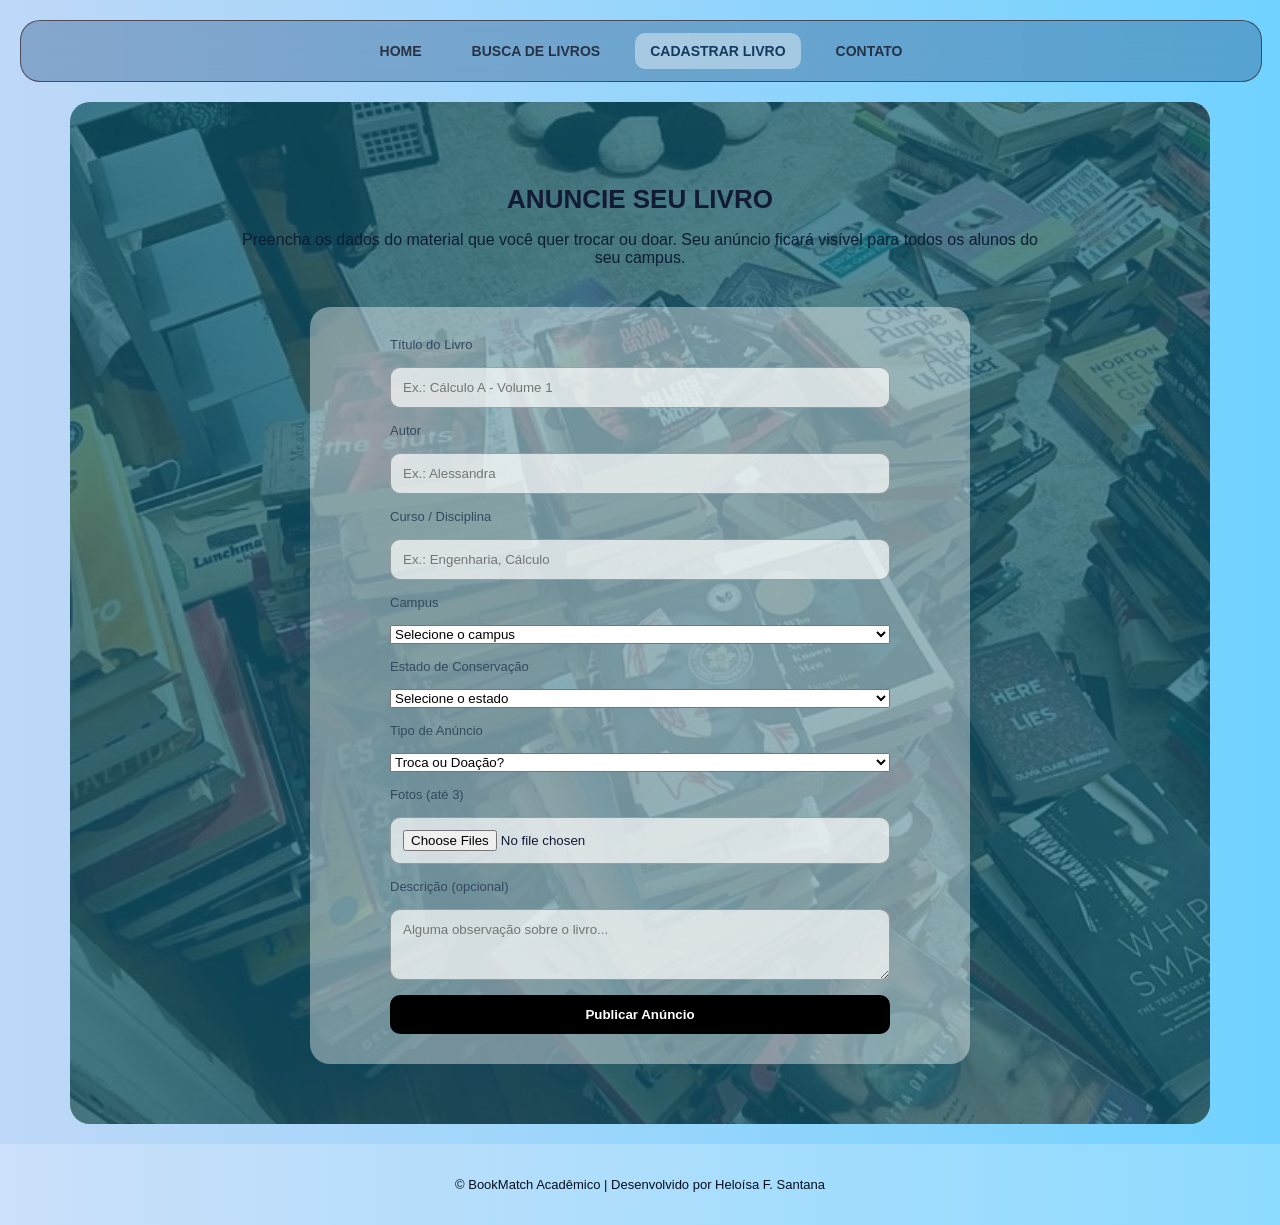
<file: BookMatch/CADASTRO.HTML>
<!DOCTYPE html>
<html lang="pt-BR">
<head>
    <meta charset="UTF-8">
    <meta name="viewport" content="width=device-width, initial-scale=1.0">
    <title>Cadastrar Livro - BookMatch Acadêmico</title>
    <link rel="stylesheet" href="style (2).css">
    <style>
        #cadastro-note {
            display: none;
            margin-top: 15px;
            color: green;
            font-weight: bold;
            text-align: center;
        }
        #cadastro-ver-perfil {
            display: none;
            margin-top: 15px;
            text-align: center;
            text-decoration: none;
        }
    </style>
</head>
<body>
    <header>
        <nav class="nav-container style-1 bg-red-bright">
            <ul>
                <li><a href="index (2).html">HOME</a></li>
                <li><a href="ENTRAR.html">BUSCA DE LIVROS</a></li>
                <li class="active"><a href="cadastro.html">CADASTRAR LIVRO</a></li>
                <li><a href="index (2).html#contact">CONTATO</a></li>
            </ul>
        </nav>
    </header>

    <main>
        <section class="section-container cadastro-bg">
            <h2 class="section-title">ANUNCIE SEU LIVRO</h2>
            <p class="section-subtitle">Preencha os dados do material que você quer trocar ou doar. Seu anúncio ficará visível para todos os alunos do seu campus.</p>

            <div class="bg-card" style="padding: 30px; max-width: 600px; margin: 0 auto;">
                <form class="form-contact" id="cadastro-form">
                    <label for="l-titulo">Título do Livro</label>
                    <input id="l-titulo" type="text" placeholder="Ex.: Cálculo A - Volume 1" required>

                    <label for="l-autor">Autor</label>
                    <input id="l-autor" type="text" placeholder="Ex.: Alessandra" required>

                    <label for="l-curso">Curso / Disciplina</label>
                    <input id="l-curso" type="text" placeholder="Ex.: Engenharia, Cálculo" required>

                    <label for="l-campus">Campus</label>
                    <select id="l-campus" required>
                        <option value="">Selecione o campus</option>
                        <option>UFBA - Ondina</option>
                        <option>UFBA - Federação</option>
                        <option>UFBA - Camaçari</option>
                        <option>UFBA -  Vitória da Conquista</option>
                    </select>

                    <label for="l-estado">Estado de Conservação</label>
                    <select id="l-estado" required>
                        <option value="">Selecione o estado</option>
                        <option>Como Novo</option>
                        <option>Bom Estado</option>
                        <option>Desgastado</option>
                    </select>

                    <label for="l-tipo">Tipo de Anúncio</label>
                    <select id="l-tipo" required>
                        <option value="">Troca ou Doação?</option>
                        <option>Troca</option>
                        <option>Doação</option>
                    </select>

                    <label for="l-fotos">Fotos (até 3)</label>
                    <input id="l-fotos" type="file" accept="image/*" multiple>

                    <label for="l-desc">Descrição (opcional)</label>
                    <textarea id="l-desc" rows="3" placeholder="Alguma observação sobre o livro..."></textarea>

                    <button type="submit" class="btn-primary">Publicar Anúncio</button>
                    
                 
                    <p id="cadastro-note">Anúncio publicado! Em breve outros alunos poderão ver o seu livro.</p>
                    <a href="LIVROPERFIL.HTML" id="cadastro-ver-perfil" class="btn-primary">Ver Página do Livro</a>
                </form>
            </div>
        </section>
    </main>

    <footer>
        <p>&copy; BookMatch Acadêmico | Desenvolvido por Heloísa F. Santana</p>
    </footer>

    <script>
    document.getElementById('cadastro-form').addEventListener('submit', function (e) {
        e.preventDefault();
   
        document.getElementById('cadastro-note').style.display = 'block';
        document.getElementById('cadastro-ver-perfil').style.display = 'block';
        this.reset();
    });
    </script>
</body>
</html>
</file>
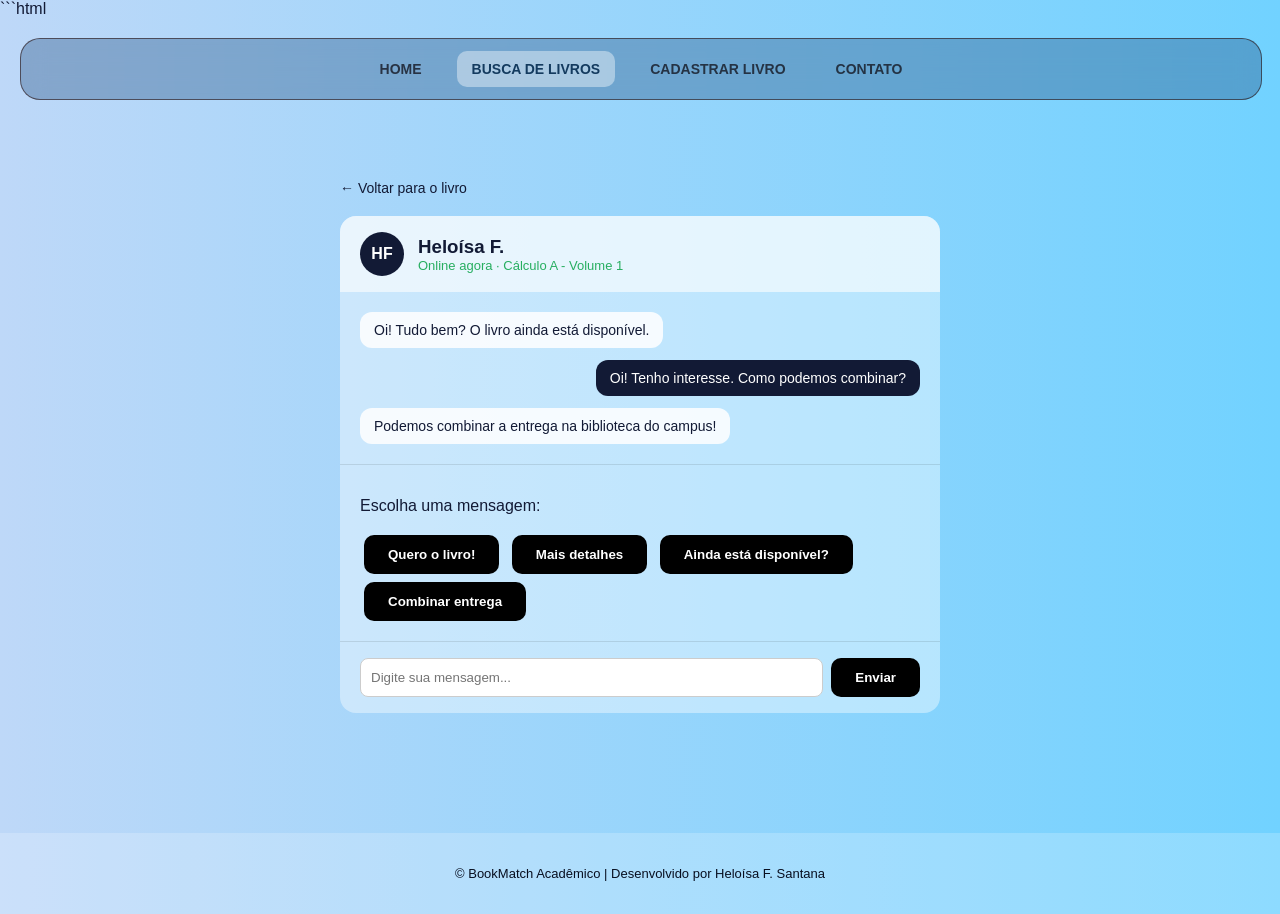
<file: BookMatch/chat.html>
```html
<!DOCTYPE html>
<html lang="pt-BR">
<head>
    <meta charset="UTF-8">
    <meta name="viewport" content="width=device-width, initial-scale=1.0">
    <title>Chat | BookMatch Acadêmico</title>
    <link rel="stylesheet" href="style (2).css">

    <style>
        .chat-messages {
            padding: 20px;
            display: flex;
            flex-direction: column;
            gap: 12px;
        }

        .message {
            max-width: 80%;
            padding: 10px 14px;
            border-radius: 12px;
            font-size: 14px;
        }

        .received {
            align-self: flex-start;
            background: rgba(255, 255, 255, 0.85);
        }

        .sent {
            align-self: flex-end;
            background: #121a35;
            color: white;
        }

        .chat-header {
            display: flex;
            align-items: center;
            gap: 14px;
            padding: 16px 20px;
            background: rgba(255, 255, 255, 0.6);
        }

        .avatar {
            width: 44px;
            height: 44px;
            border-radius: 50%;
            background: #121a35;
            color: white;
            display: flex;
            align-items: center;
            justify-content: center;
            font-weight: bold;
        }

        .quick-messages,
        .chat-input {
            padding: 16px 20px;
            border-top: 1px solid rgba(0, 0, 0, 0.1);
        }

        .quick-messages button {
            margin: 4px;
        }

        .chat-input {
            display: flex;
            gap: 8px;
        }

        .chat-input input {
            flex: 1;
            min-width: 0;
            padding: 10px;
            border-radius: 8px;
            border: 1px solid #ccc;
        }
    </style>
</head>

<body>

    <header>
        <nav class="nav-container style-1 bg-red-bright">
            <ul>
                <li><a href="index (2).html">HOME</a></li>
                <li class="active"><a href="ENTRAR.html">BUSCA DE LIVROS</a></li>
                <li><a href="cadastro.html">CADASTRAR LIVRO</a></li>
                <li><a href="index (2).html#contact">CONTATO</a></li>
            </ul>
        </nav>
    </header>

    <main>
        <section class="section-container"
            style="text-align: left; max-width: 600px;">

            <a href="detalhes.html"
                style="font-size: 14px; color: #121a35; text-decoration: none;">
                ← Voltar para o livro
            </a>

            <div class="bg-card"
                style="margin-top: 20px; padding: 0; overflow: hidden; border-radius: 16px;">

                <div class="chat-header">
                    <div class="avatar">HF</div>
                    <div>
                        <h3 style="margin: 0;">Heloísa F.</h3>
                        <p style="margin: 0; font-size: 13px; color: #27ae60;">
                            Online agora · Cálculo A - Volume 1
                        </p>
                    </div>
                </div>

                <div class="chat-messages">
                    <div class="message received">
                        Oi! Tudo bem?  O livro ainda está disponível.
                    </div>

                    <div class="message sent">
                        Oi! Tenho interesse. Como podemos combinar?
                    </div>

                    <div class="message received">
                        Podemos combinar a entrega na biblioteca do campus!
                    </div>
                </div>

                <div class="quick-messages">
                    <p>Escolha uma mensagem:</p>

                    <button class="btn-primary">Quero o livro!</button>
                    <button class="btn-primary">Mais detalhes</button>
                    <button class="btn-primary">Ainda está disponível?</button>
                    <button class="btn-primary">Combinar entrega</button>
                </div>

                <div class="chat-input">
                    <input type="text" placeholder="Digite sua mensagem...">
                    <button class="btn-primary">Enviar</button>
                </div>

            </div>
        </section>
    </main>

    <footer>
        <p>© BookMatch Acadêmico | Desenvolvido por Heloísa F. Santana</p>
    </footer>

</body>
</html>
</file>
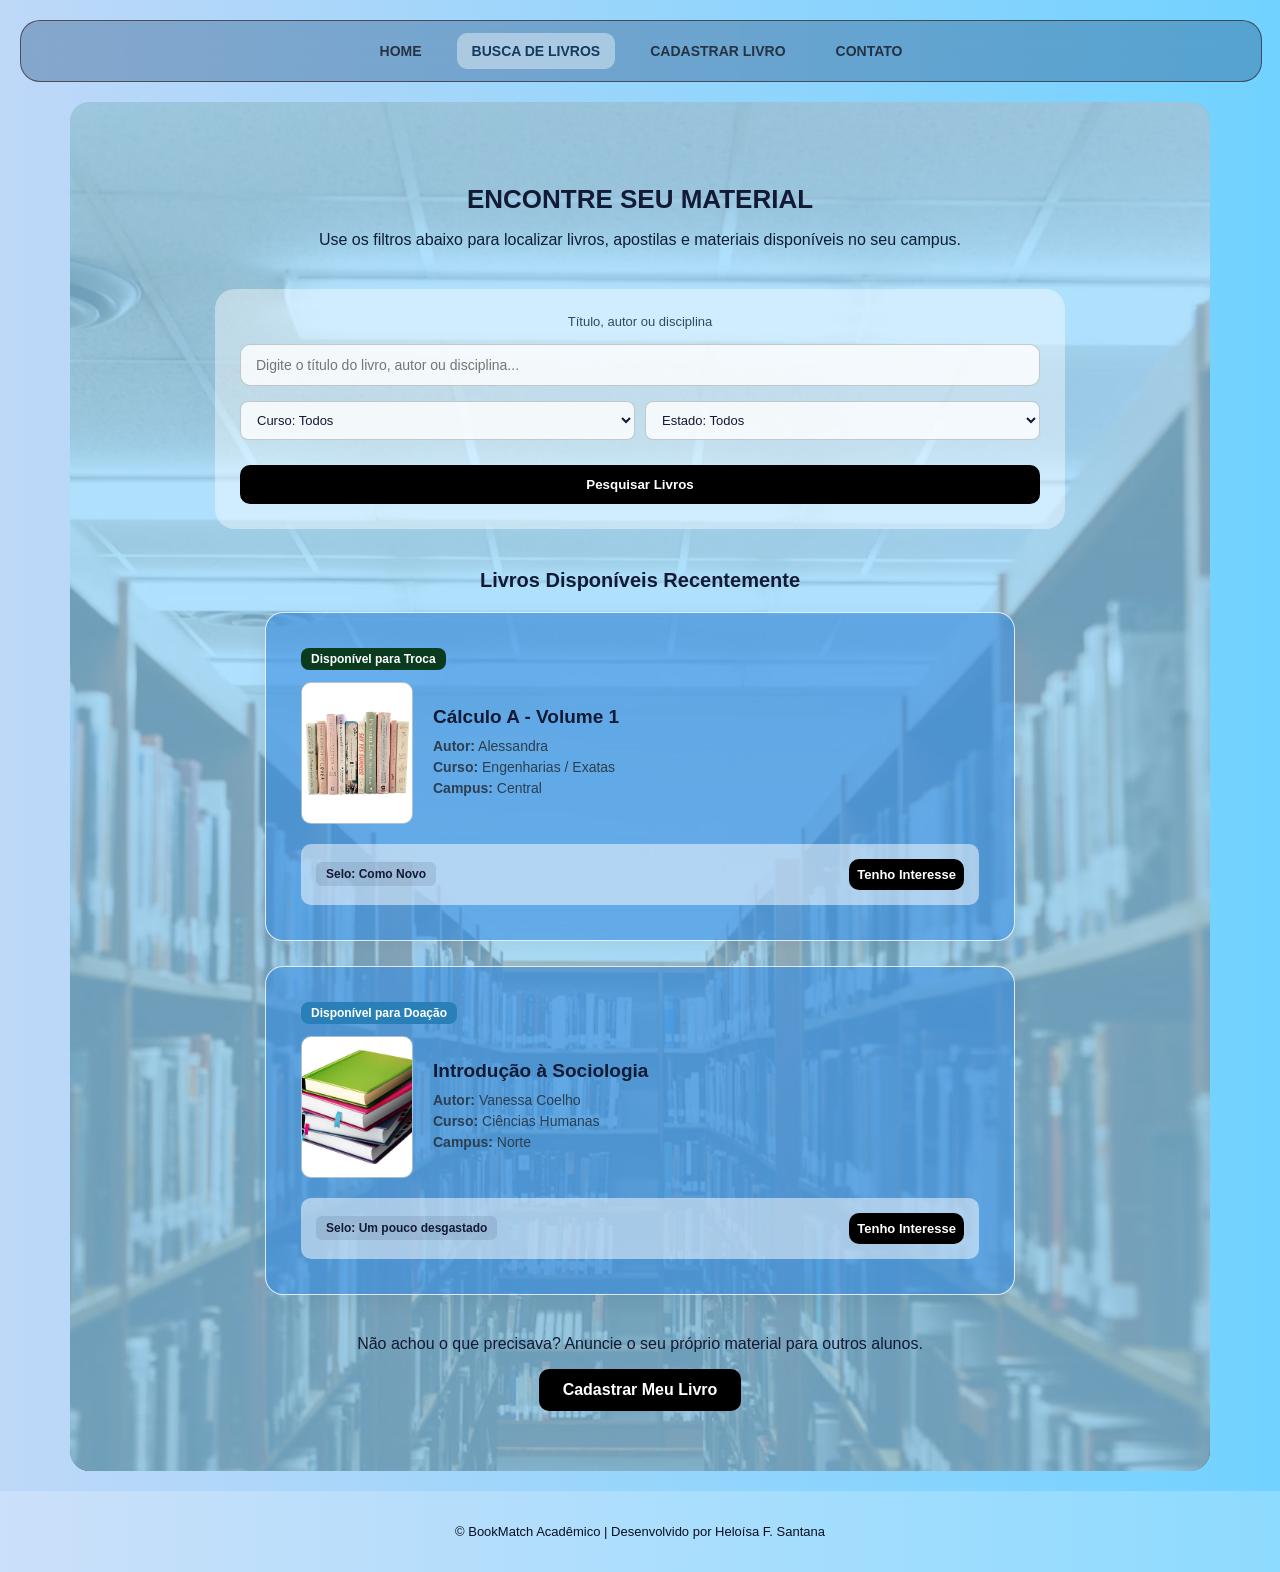
<file: BookMatch/ENTRAR.html>
<!DOCTYPE html>
<html lang="pt-BR">
<head>
    <meta charset="UTF-8">
    <meta name="viewport" content="width=device-width, initial-scale=1.0">
    <title>Busca de Livros - BookMatch Acadêmico</title>
    <link rel="stylesheet" href="style (2).css">
</head>
<body>
    <header>
        <nav class="nav-container style-1 bg-red-bright">
            <ul>
                <li><a href="index (2).html">HOME</a></li>
                <li class="active"><a href="ENTRAR.html">BUSCA DE LIVROS</a></li>
                <li><a href="cadastro.html">CADASTRAR LIVRO</a></li>
                 <li><a href="#contact">CONTATO</a></li>
            </ul>
        </nav>
    </header>

    <main>
        <section class="section-container search-bg">
            <h2 class="section-title">ENCONTRE SEU MATERIAL</h2>
            <p class="section-subtitle">Use os filtros abaixo para localizar livros, apostilas e materiais disponíveis no seu campus.</p>

            <div class="bg-card" style="padding: 25px; max-width: 800px; margin: 0 auto 40px auto;">
                <form class="search-form" id="search-form">
                    <label for="s-termo" style="font-size:13px;color:#34495e;">Título, autor ou disciplina</label>
                    <input id="s-termo" class="search-input" type="text" placeholder="Digite o título do livro, autor ou disciplina...">
                    <div class="filter-group">
                        <select class="filter-select" aria-label="Filtrar por curso">
    <option value="">Curso: Todos</option>
    <option value="Administração">Administração</option>
    <option value="Agronomia">Agronomia</option>
    <option value="Análise e Desenvolvimento de Sistemas">Análise e Desenvolvimento de Sistemas</option>
    <option value="Arquitetura e Urbanismo">Arquitetura e Urbanismo</option>
    <option value="Artes Visuais">Artes Visuais</option>
    <option value="Biomedicina">Biomedicina</option>
    <option value="Ciência da Computação">Ciência da Computação</option>
    <option value="Ciências Biológicas">Ciências Biológicas</option>
    <option value="Ciências Contábeis">Ciências Contábeis</option>
    <option value="Ciências Econômicas">Ciências Econômicas</option>
    <option value="Cinema e Audiovisual">Cinema e Audiovisual</option>
    <option value="Design">Design</option>
    <option value="Design gráfico">Design Gráfico</option>
    <option value="Direito">Direito</option>
    <option value="Educação Física">Educação Física</option>
    <option value="Enfermagem">Enfermagem</option>
    <option value="Engenharia Ambiental">Engenharia Ambiental</option>
    <option value="Engenharia Civil">Engenharia Civil</option>
    <option value="Engenharia de Alimentos">Engenharia de Alimentos</option>
    <option value="Engenharia de Computação">Engenharia de Computação</option>
    <option value="Engenharia de Produção">Engenharia de Produção</option>
    <option value="Engenharia de Software">Engenharia de Software</option>
    <option value="Engenharia Elétrica">Engenharia Elétrica</option>
    <option value="Engenharia Mecânica">Engenharia Mecânica</option>
    <option value="Engenharia Mecatrônica">Engenharia Mecatrônica</option>
    <option value="Engenharia Química">Engenharia Química</option>
    <option value="Estatística">Estatística</option>
    <option value="Farmácia">Farmácia</option>
    <option value="Filosofia">Filosofia</option>
    <option value="Física">Física</option>
    <option value="Fisioterapia">Fisioterapia</option>
    <option value="Fonoaudiologia">Fonoaudiologia</option>
    <option value="Gastronomia">Gastronomia</option>
    <option value="Geografia">Geografia</option>
    <option value="Gestão Comercial">Gestão Comercial</option>
    <option value="Gestão de Recursos Humanos">Gestão de Recursos Humanos</option>
    <option value="Gestão Financeira">Gestão Financeira</option>
    <option value="Gestão Hospitalar">Gestão Hospitalar</option>
    <option value="História">História</option>
    <option value="Jornalismo">Jornalismo</option>
    <option value="Letras">Letras</option>
    <option value="Logística">Logística</option>
    <option value="Marketing">Marketing</option>
    <option value="Matemática">Matemática</option>
    <option value="Medicina">Medicina</option>
    <option value="Medicina Veterinária">Medicina Veterinária</option>
    <option value="Moda">Moda</option>
    <option value="Música">Música</option>
    <option value="Nutrição">Nutrição</option>
    <option value="Odontologia">Odontologia</option>
    <option value="Pedagogia">Pedagogia</option>
    <option value="Processos Gerenciais">Processos Gerenciais</option>
    <option value="Psicologia">Psicologia</option>
    <option value="Publicidade e Propaganda">Publicidade e Propaganda</option>
    <option value="Química">Química</option>
    <option value="Radiologia">Radiologia</option>
    <option value="Relações Internacionais">Relações Internacionais</option>
    <option value="Relações Públicas">Relações Públicas</option>
    <option value="Serviço Social">Serviço Social</option>
    <option value="Sistemas de Informação">Sistemas de Informação</option>
    <option value="Teatro">Teatro</option>
    <option value="Teologia">Teologia</option>
    <option value="Terapia Ocupacional">Terapia Ocupacional</option>
    <option value="Turismo">Turismo</option>
    <option value="Zootecnia">Zootecnia</option>
</select>
                        </select>
                        <select class="filter-select" aria-label="Filtrar por estado de conservação">
                            <option>Estado: Todos</option>
                            <option>Como Novo</option>
                            <option>Bom Estado</option>
                            <option>Desgastado</option>
                        </select>
                    </div>
                    <button type="submit" class="btn-primary" style="margin-top: 10px;">Pesquisar Livros</button>
                </form>
            </div>

            <h3 style="font-size: 20px; margin-bottom: 20px;">Livros Disponíveis Recentemente</h3>

            <div class="grid-services">
                <div class="card-service">
                    <span class="step-badge" style="background: #0a3b1f;">Disponível para Troca</span>
                    <div class="card-book-content">
                        <img src="LIVROANUNCIO2.png"ro Cálculo A" class="book-image-box">
                        <div class="book-info">
                            <h3>Cálculo A - Volume 1</h3>
                            <p><strong>Autor:</strong> Alessandra<br><strong>Curso:</strong> Engenharias / Exatas<br><strong>Campus:</strong> Central</p>
                        </div>
                    </div>
                    <div class="card-demo row">
                        <span class="badge">Selo: Como Novo</span>
                        <a href="chat.html" class="btn-primary" style="padding: 8px; font-size: 13px; text-decoration: none;">Tenho Interesse</a>
                    </div>
                </div>

                <div class="card-service">
                    <span class="step-badge" style="background: #2980b9;">Disponível para Doação</span>
                    <div class="card-book-content">
                        <img src="imageanuncio.png"vro Sociologia" class="book-image-box">
                        <div class="book-info">
                            <h3>Introdução à Sociologia</h3>
                            <p><strong>Autor:</strong> Vanessa Coelho<br><strong>Curso:</strong> Ciências Humanas<br><strong>Campus:</strong> Norte</p>
                        </div>
                    </div>
                    <div class="card-demo row">
                        <span class="badge">Selo: Um pouco desgastado</span>
                        <a href="chat.html" class="btn-primary" style="padding: 8px; font-size: 13px; text-decoration: none;">Tenho Interesse</a>
                    </div>
                </div>
            </div>

            <div style="text-align: center; margin-top: 40px;">
                <p style="margin: 0 auto 16px auto;">Não achou o que precisava? Anuncie o seu próprio material para outros alunos.</p>
                <a href="cadastro.html" class="btn-primary">Cadastrar Meu Livro</a>
            </div>
        </section>
    </main>

    <footer>
        <p>&copy; BookMatch Acadêmico | Desenvolvido por Heloísa F. Santana</p>
    </footer>

    <script>
    document.getElementById('search-form').addEventListener('submit', function (e) { e.preventDefault(); });
    </script>
</body>
</html>
</file>
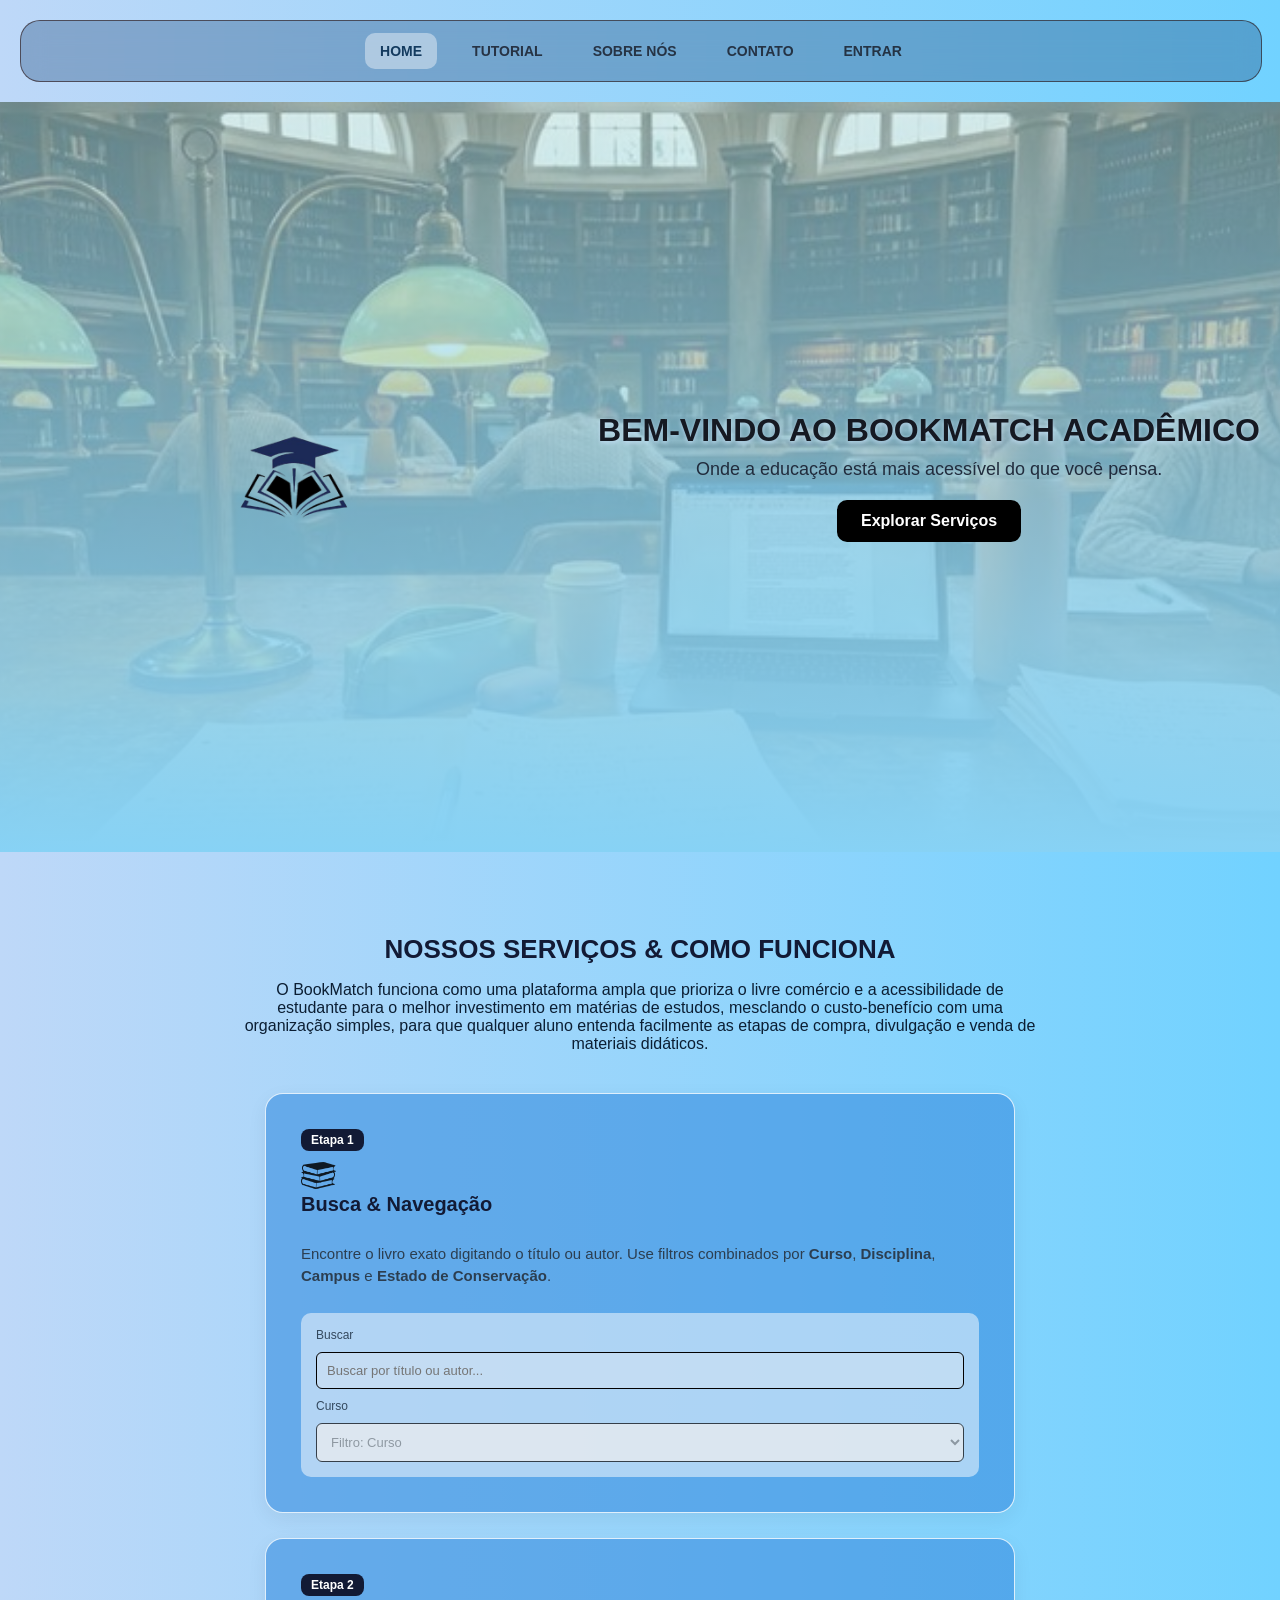
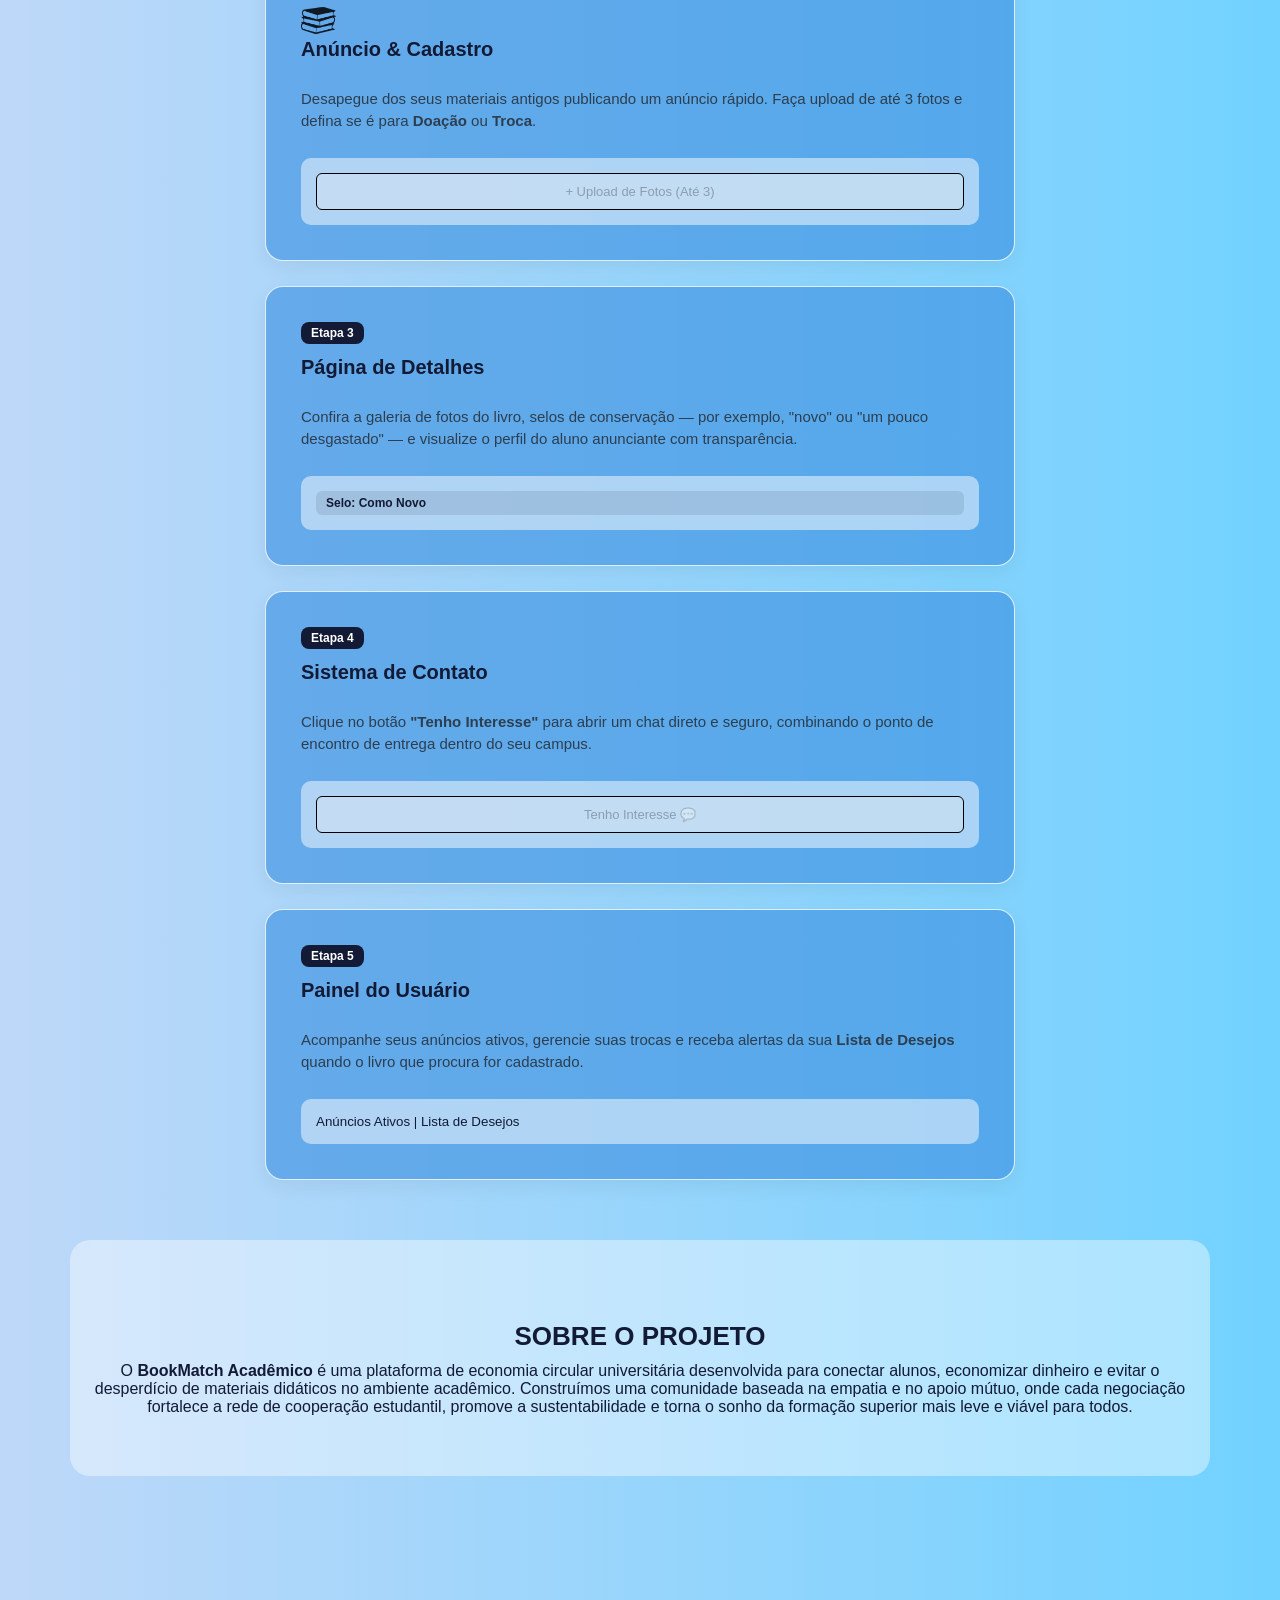
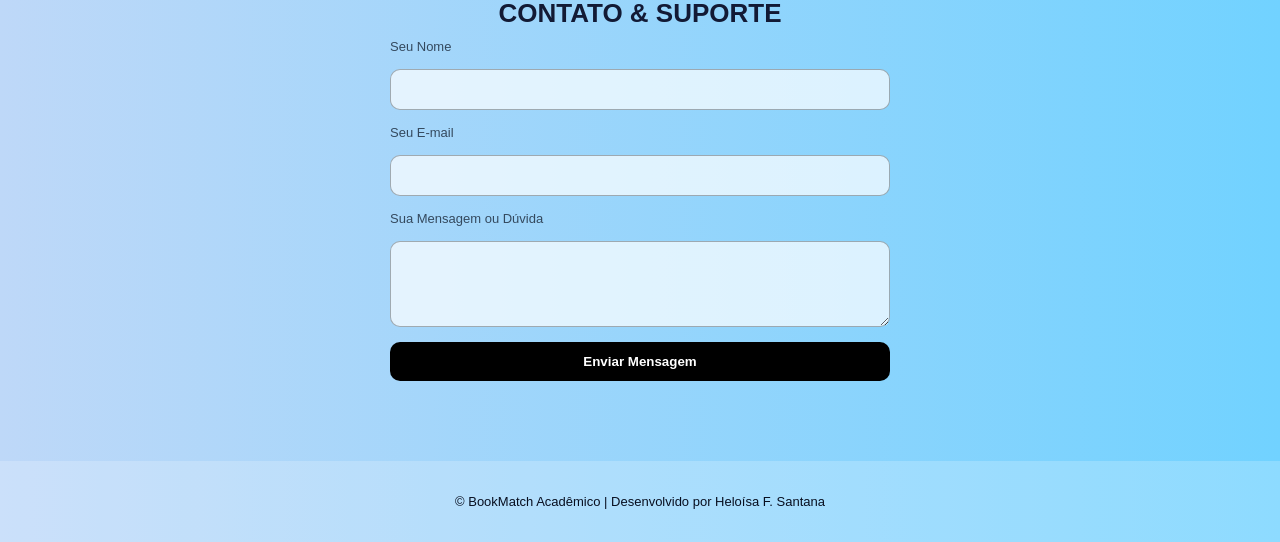
<file: BookMatch/index (2).html>
<!DOCTYPE html>
<html lang="pt-BR">
<head>
    <meta charset="UTF-8">
    <meta name="viewport" content="width=device-width, initial-scale=1.0">
    <title>BookMatch Acadêmico</title>
    <link rel="stylesheet" href="style (2).css">
</head>
<body>
    <header>
        <nav class="nav-container style-1 bg-red-bright">
            <ul>
                <li class="active"><a href="index (2).html">HOME</a></li>
                <li><a href="#services">TUTORIAL</a></li>
                <li><a href="#about">SOBRE NÓS</a></li>
                <li><a href="#contact">CONTATO</a></li>
                <li><a href="ENTRAR.html">ENTRAR</a></li>
            </ul>
        </nav>
    </header>

    <main>
        <section id="home" class="hero-container">
            <img src="logo.png" class="minha-foto" alt="Mascote BookMatch">
            <div class="hero-texto">
                <h1>BEM-VINDO AO BOOKMATCH ACADÊMICO</h1>
                <p>Onde a educação está mais acessível do que você pensa.</p>
                <a href="#services" class="btn-primary">Explorar Serviços</a>
            </div>
        </section>

        <section id="services" class="section-container">
            <h2 class="section-title">NOSSOS SERVIÇOS &amp; COMO FUNCIONA</h2>
            <p class="section-subtitle">O BookMatch funciona como uma plataforma ampla que prioriza o livre comércio e a acessibilidade de estudante para o melhor investimento em matérias de estudos, mesclando o custo-benefício com uma organização simples, para que qualquer aluno entenda facilmente as etapas de compra, divulgação e venda de materiais didáticos.</p>

            <div class="grid-services">
                <div class="card-service">
                    <span class="step-badge">Etapa 1</span>
                    <img src="minilivro.png" alt="Ícone de Livro" class="card-icon">
                    <h3>Busca &amp; Navegação</h3>
                    <p>Encontre o livro exato digitando o título ou autor. Use filtros combinados por <strong>Curso</strong>, <strong>Disciplina</strong>, <strong>Campus</strong> e <strong>Estado de Conservação</strong>.</p>
                    <div class="card-demo">
                        <label for="s1-busca" style="font-size:12px;color:#34495e;">Buscar</label>
                        <input id="s1-busca" type="text" placeholder="Buscar por título ou autor..." disabled>
                        <label for="s1-curso" style="font-size:12px;color:#34495e;">Curso</label>
                        <select id="s1-curso" disabled><option>Filtro: Curso</option></select>
                    </div>
                </div>

                <div class="card-service">
                    <span class="step-badge">Etapa 2</span>
                    <img src="minilivro.png" alt="Ícone de Cadastro" class="card-icon">
                    <h3>Anúncio &amp; Cadastro</h3>
                    <p>Desapegue dos seus materiais antigos publicando um anúncio rápido. Faça upload de até 3 fotos e defina se é para <strong>Doação</strong> ou <strong>Troca</strong>.</p>
                    <div class="card-demo">
                        <button disabled>+ Upload de Fotos (Até 3)</button>
                    </div>
                </div>

                <div class="card-service">
                    <span class="step-badge">Etapa 3</span>
                    <h3>Página de Detalhes</h3>
                    <p>Confira a galeria de fotos do livro, selos de conservação — por exemplo, "novo" ou "um pouco desgastado" — e visualize o perfil do aluno anunciante com transparência.</p>
                    <div class="card-demo">
                        <span class="badge">Selo: Como Novo</span>
                    </div>
                </div>

                <div class="card-service">
                    <span class="step-badge">Etapa 4</span>
                    <h3>Sistema de Contato</h3>
                    <p>Clique no botão <strong>"Tenho Interesse"</strong> para abrir um chat direto e seguro, combinando o ponto de encontro de entrega dentro do seu campus.</p>
                    <div class="card-demo">
                        <button disabled class="btn-action">Tenho Interesse 💬</button>
                    </div>
                </div>

                <div class="card-service">
                    <span class="step-badge">Etapa 5</span>
                    <h3>Painel do Usuário</h3>
                    <p>Acompanhe seus anúncios ativos, gerencie suas trocas e receba alertas da sua <strong>Lista de Desejos</strong> quando o livro que procura for cadastrado.</p>
                    <div class="card-demo">
                        <small>Anúncios Ativos | Lista de Desejos</small>
                    </div>
                </div>
            </div>
        </section>

        <section id="about" class="section-container bg-card">
            <h2 class="section-title">SOBRE O PROJETO</h2>
            <p style="margin:0 auto;">O <strong>BookMatch Acadêmico</strong> é uma plataforma de economia circular universitária desenvolvida para conectar alunos, economizar dinheiro e evitar o desperdício de materiais didáticos no ambiente acadêmico. Construímos uma comunidade baseada na empatia e no apoio mútuo, onde cada negociação fortalece a rede de cooperação estudantil, promove a sustentabilidade e torna o sonho da formação superior mais leve e viável para todos.</p>
        </section>

        <section id="contact" class="section-container">
            <h2 class="section-title">CONTATO &amp; SUPORTE</h2>
            <form class="form-contact" id="contact-form">
                <label for="c-nome">Seu Nome</label>
                <input id="c-nome" type="text" required>
                <label for="c-email">Seu E-mail</label>
                <input id="c-email" type="email" required>
                <label for="c-msg">Sua Mensagem ou Dúvida</label>
                <textarea id="c-msg" rows="4" required></textarea>
                <button type="submit" class="btn-primary">Enviar Mensagem</button>
                <p id="contact-note">Mensagem enviada — obrigado! Em breve respondemos por e-mail.</p>
            </form>
        </section>
    </main>

    <footer>
        <p>&copy; BookMatch Acadêmico | Desenvolvido por Heloísa F. Santana</p>
    </footer>

    <script>
    document.getElementById('contact-form').addEventListener('submit', function (e) {
        e.preventDefault();
        document.getElementById('contact-note').style.display = 'block';
        this.reset();
    });
    </script>
</body>
</html>
</file>
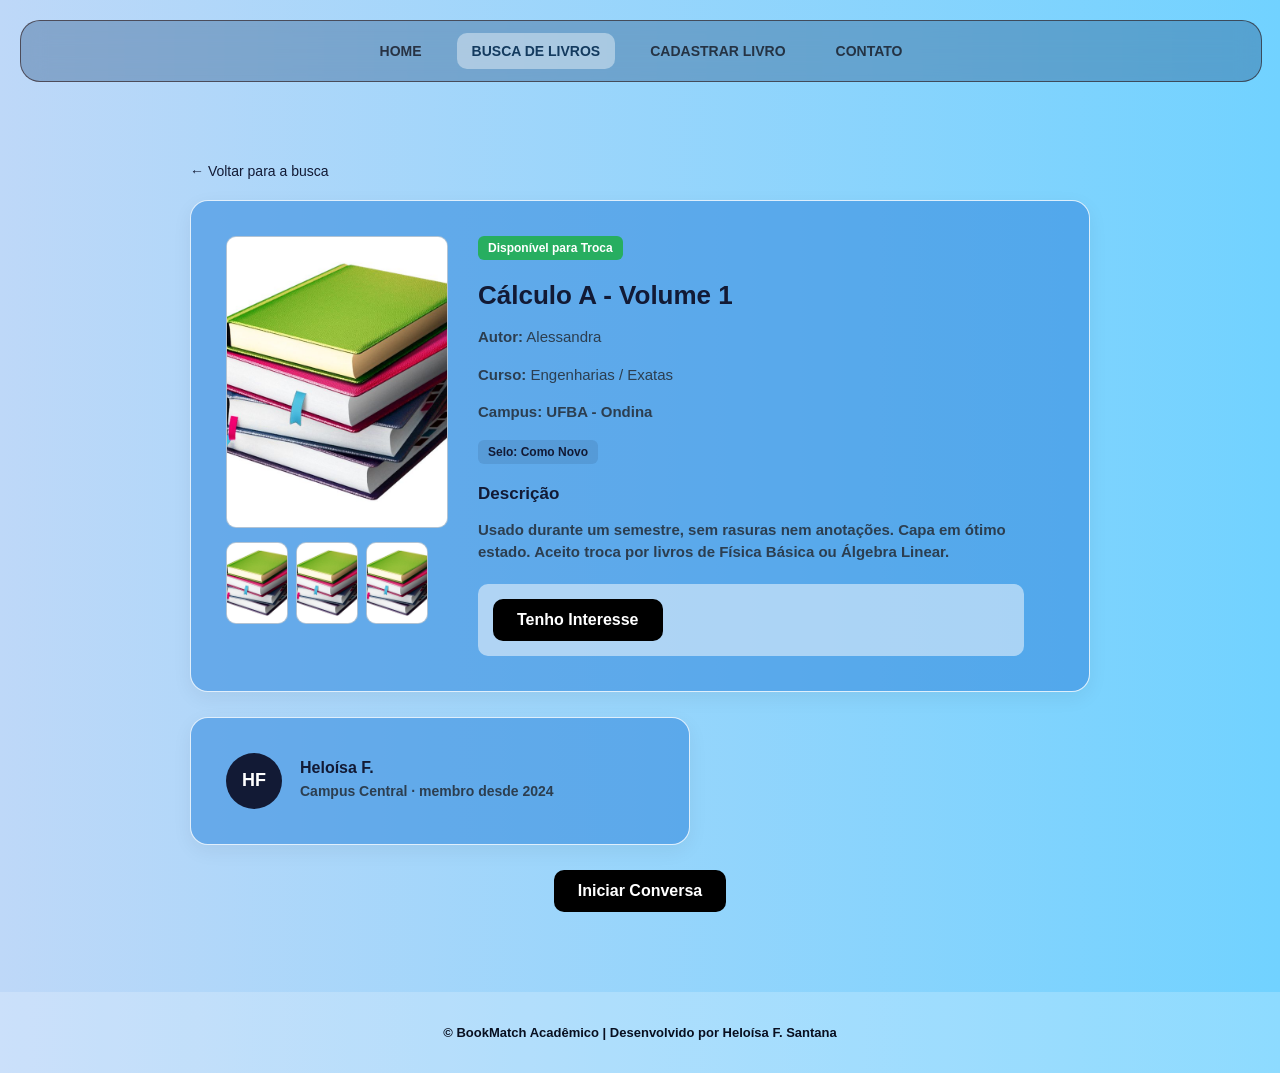
<file: BookMatch/LIVROPERFIL.HTML>
<!DOCTYPE html>
<html lang="pt-BR">
<head>
    <meta charset="UTF-8">
    <meta name="viewport" content="width=device-width, initial-scale=1.0">
    <title>Cálculo A - Volume 1 | BookMatch Acadêmico</title>
    <link rel="stylesheet" href="style (2).css">
</head>
<body>
    <header>
        <nav class="nav-container style-1 bg-red-bright">
            <ul>
                <li><a href="index (2).html">HOME</a></li>
                <li class="active"><a href="ENTRAR.html">BUSCA DE LIVROS</a></li>
                <li><a href="cadastro.html">CADASTRAR LIVRO</a></li>
                <li><a href="index (2).html#contact">CONTATO</a></li>
            </ul>
        </nav>
    </header>

    <main>
        <section class="section-container" style="text-align: left; max-width: 900px;">
            <a href="ENTRAR.html" style="font-size: 14px; color: #121a35; text-decoration: none;">&larr; Voltar para a busca</a>

            <div class="card-service" style="margin-top: 20px; flex-direction: row; gap: 30px; flex-wrap: wrap; align-items: flex-start;">

            
                <div style="flex: 0 0 220px;">
                    <img src="imageanuncio.png" alt="Capa do Livro Cálculo A" class="book-image-box" style="width: 220px; height: 290px; margin-bottom: 10px; object-fit: cover;">
                    
                    <div style="display: flex; gap: 8px;">
                        <img src="imageanuncio.png" alt="Miniatura do Livro 1" class="book-image-box" style="width: 60px; height: 80px; object-fit: cover;">
                        <img src="imageanuncio.png" alt="Miniatura do Livro 2" class="book-image-box" style="width: 60px; height: 80px; object-fit: cover;">
                        <img src="imageanuncio.png" alt="Miniatura do Livro 3" class="book-image-box" style="width: 60px; height: 80px; object-fit: cover;">
                    </div>
                </div>

                <div style="flex: 1 1 320px;">
                    <span class="badge" style="background: #27ae60; color: white; margin-bottom: 10px;">Disponível para Troca</span>
                    <h2 style="margin: 10px 0 6px 0; font-size: 26px;">Cálculo A - Volume 1</h2>
                    <p style="margin-bottom: 4px;"><strong>Autor:</strong> Alessandra</p>
                    <p style="margin-bottom: 4px;"><strong>Curso:</strong> Engenharias / Exatas</p>
                    <p style="margin-bottom: 16px;"><strong>Campus:</strong.> UFBA - Ondina </p>
                    <span class="badge">Selo: Como Novo</span>

                    <h3 style="font-size: 17px; margin: 20px 0 6px 0;">Descrição</h3>
                    <p>Usado durante um semestre, sem rasuras nem anotações. Capa em ótimo estado. Aceito troca por livros de Física Básica ou Álgebra Linear.</p>

                    <div class="card-demo row" style="margin-top: 20px;">
                        <a href="chat.html" class="btn-primary">Tenho Interesse</a>
                    </div>
                </div>
            </div>

            <div class="card-service" style="margin-top: 25px; flex-direction: row; align-items: center; gap: 18px; max-width: 500px;">
                <div style="width: 56px; height: 56px; border-radius: 50%; background: #121a35; color: white; display: flex; align-items: center; justify-content: center; font-weight: bold; font-size: 18px; flex-shrink: 0;">HF</div>
                <div>
                    <h3 style="font-size: 16px; margin-bottom: 4px;">Heloísa F.</h3>
                    <p style="margin: 0; font-size: 14px;">Campus Central · membro desde 2024</p>
                </div>
            </div>

            <div style="text-align: center; margin-top: 25px;">
                <a href="chat.html" class="btn-primary">Iniciar Conversa</a>
            </div>
        </section>
    </main>

    <footer>
        <p>&copy; BookMatch Acadêmico | Desenvolvido por Heloísa F. Santana</p>
    </footer>
</body>
</html>
</file>
<file: BookMatch/style (2).css>
body {
    background: linear-gradient(to right, #bed8f8, #71d2ff);
    margin: 0;
    font-family: Arial, sans-serif;
    scroll-behavior: smooth;
    color: #121a35;
}

header {
    position: sticky;
    top: 0;
    z-index: 1000;
    padding: 20px;
}

.bg-red-bright {
    background: rgba(34, 76, 124, 0.35);
    backdrop-filter: blur(12px);
    -webkit-backdrop-filter: blur(12px);
    border-radius: 20px;
    border: 1px solid rgba(43, 20, 20, 0.616);
}

.nav-container {
    display: flex;
    justify-content: center;
    align-items: center;
    height: 60px;
    width: 100%;
}

.nav-container ul {
    display: flex;
    list-style: none;
    margin: 0;
    padding: 0;
    gap: 20px;
}

.nav-container ul li a {
    text-decoration: none;
    color: rgba(20, 22, 34, 0.8);
    text-transform: uppercase;
    font-size: 14px;
    font-weight: bold;
    padding: 10px 15px;
    display: inline-block;
    transition: all 0.3s ease;
}

.nav-container ul li a:hover,
.nav-container ul li.active a {
    color: #143b5f;
    background: rgba(255, 255, 255, 0.4);
    border-radius: 10px;
}


.hero-container {
    background-image: linear-gradient(rgba(190, 239, 248, 0.507), rgb(135, 210, 245)),
                      url('imagefundo.png');
    background-size: cover;
    background-position: center;
    background-repeat: no-repeat;
    display: flex;
    align-items: center;
    justify-content: center;
    gap: 30px;
    min-height: 70vh;
    padding: 60px 20px;
    position: relative;
    text-align: center;
    flex-wrap: wrap;
}

.hero-texto h1 {
    margin: 0 0 10px 0;
    color: #151922;
    font-size: 32px;
    text-shadow: 0px 2px 4px rgba(205, 229, 255, 0.7);
}

.hero-texto p {
    margin: 0 auto 20px auto;
    color: #212c3d;
    font-size: 18px;
    max-width: 500px;
}

.minha-foto {
    max-width: 220px;
    height: auto;
    margin: 0 auto;
}


.section-container {
    padding: 60px 20px;
    max-width: 1100px;
    margin: 0 auto;
    text-align: center;
}

.section-title {
    font-size: 26px;
    margin-bottom: 10px;
}

.section-subtitle {
    font-size: 16px;
    color: #0b1e33;
    margin-bottom: 40px;
    max-width: 800px;
    margin-left: auto;
    margin-right: auto;
}

.bg-card {
    background: rgba(255, 255, 255, 0.4);
    border-radius: 20px;
    margin-bottom: 40px;
}

.grid-services {
    display: flex;
    flex-direction: column;
    gap: 25px;
    max-width: 750px;
    margin: 0 auto;
    text-align: left;
}

.card-service {
    background: rgba(54, 141, 223, 0.6);
    border: 1px solid rgba(255, 255, 255, 0.8);
    border-radius: 18px;
    padding: 35px;
    position: relative;
    box-shadow: 0 6px 20px rgba(0, 0, 0, 0.06);
    display: flex;
    flex-direction: column;
    width: 100%;
    box-sizing: border-box;
}

.step-badge {
    background: #121a35;
    color: #fff;
    font-size: 12px;
    font-weight: bold;
    padding: 4px 10px;
    border-radius: 8px;
    display: inline-block;
    margin-bottom: 12px;
    align-self: flex-start;
}

.card-service h3 { margin: 0 0 12px 0; font-size: 20px; }
.card-service p { font-size: 15px; line-height: 1.5; color: #2c3e50; margin-bottom: 20px; }

.card-demo {
    background: rgba(255, 255, 255, 0.5);
    padding: 15px;
    border-radius: 10px;
    display: flex;
    flex-direction: column;
    gap: 10px;
    margin-top: 5px;
}
.card-demo.row { flex-direction: row; justify-content: space-between; align-items: center; flex-wrap: wrap; }

.card-demo input, .card-demo select, .card-demo button {
    padding: 10px;
    border-radius: 6px;
    border: 1px solid #020101;
    font-size: 13px;
    box-sizing: border-box;
}

.card-icon {
    width: 35px;
    height: 35px;
    object-fit: contain;
    float: right;
    margin-top: -5px;
    opacity: 0.85;
}

.badge {
    background: rgba(18, 26, 53, 0.1);
    color: #121a35;
    padding: 5px 10px;
    border-radius: 6px;
    font-size: 12px;
    font-weight: bold;
    display: inline-block;
}

.btn-primary {
    background: #000000;
    color: white;
    padding: 12px 24px;
    text-decoration: none;
    border-radius: 10px;
    border: none;
    cursor: pointer;
    font-weight: bold;
    transition: 0.3s;
    display: inline-block;
}
.btn-primary:hover { background: #2c3e50; }


.form-contact {
    display: flex;
    flex-direction: column;
    gap: 15px;
    max-width: 500px;
    margin: 0 auto;
    text-align: left;
}
.form-contact label { font-size: 13px; color: #34495e; }
.form-contact input, .form-contact textarea {
    padding: 12px;
    border-radius: 10px;
    border: 1px solid rgba(0, 0, 0, 0.3);
    background: rgba(255,255,255,0.7);
    font-family: inherit;
}
#contact-note, #cadastro-note { display: none; color: #1c5e2b; font-size: 14px; text-align: center; margin-top: -5px; }


.search-form { display: flex; flex-direction: column; gap: 15px; }
.search-input {
    padding: 12px 15px;
    border-radius: 10px;
    border: 1px solid rgba(0, 0, 0, 0.2);
    background: rgba(255, 255, 255, 0.8);
    font-size: 14px;
    color: #121a35;
    box-sizing: border-box;
}
.filter-group { display: flex; gap: 10px; flex-wrap: wrap; }
.filter-select {
    flex: 1;
    min-width: 200px;
    padding: 10px 12px;
    border-radius: 8px;
    border: 1px solid rgba(0, 0, 0, 0.2);
    background: rgba(255, 255, 255, 0.8);
    font-size: 13px;
    color: #121a35;
}
.card-book-content { display: flex; gap: 20px; align-items: center; margin-bottom: 15px; }
.book-image-box {
    width: 110px;
    height: 140px;
    border-radius: 10px;
    object-fit: cover;
    border: 1px solid rgba(0, 0, 0, 0.15);
    background: rgba(255, 255, 255, 0.7);
    flex-shrink: 0;
}
.book-info { flex: 1; }
.book-info h3 { margin: 0 0 8px 0; font-size: 19px; color: #121a35; }
.book-info p { font-size: 14px; line-height: 1.5; color: #2c3e50; margin: 0; }


.search-bg {
    position: relative;
    background-image: url('imagefundo2.png');
    background-size: cover;
    background-position: center;
    background-repeat: no-repeat;
    border-radius: 20px;
}
.search-bg::before {
    content: "";
    position: absolute;
    inset: 0;
    background-color: #92d7ffb8;
    border-radius: 20px;
    z-index: 1;
}
.search-bg > * {
    position: relative;
    z-index: 2;
}

.cadastro-bg {
    position: relative;
    background-image: url('imagefundo(3).png');
    background-size: cover;
    background-position: center;
    background-repeat: no-repeat;
    border-radius: 20px;
}
.cadastro-bg::before {
    content: "";
    position: absolute;
    inset: 0;
    background-color: rgba(18, 95, 119, 0.72);
    border-radius: 20px;
    z-index: 1;
}
.cadastro-bg > * {
    position: relative;
    z-index: 2;
}
footer {
    text-align: center;
    padding: 20px;
    font-size: 13px;
    color: hsl(224, 59%, 8%);
    background: rgba(255, 255, 255, 0.2);
    margin-top: 20px;
}

@media (max-width: 640px) {
    .hero-container { flex-direction: column; }
    .card-book-content { flex-direction: column; text-align: center; }
}
</file>
